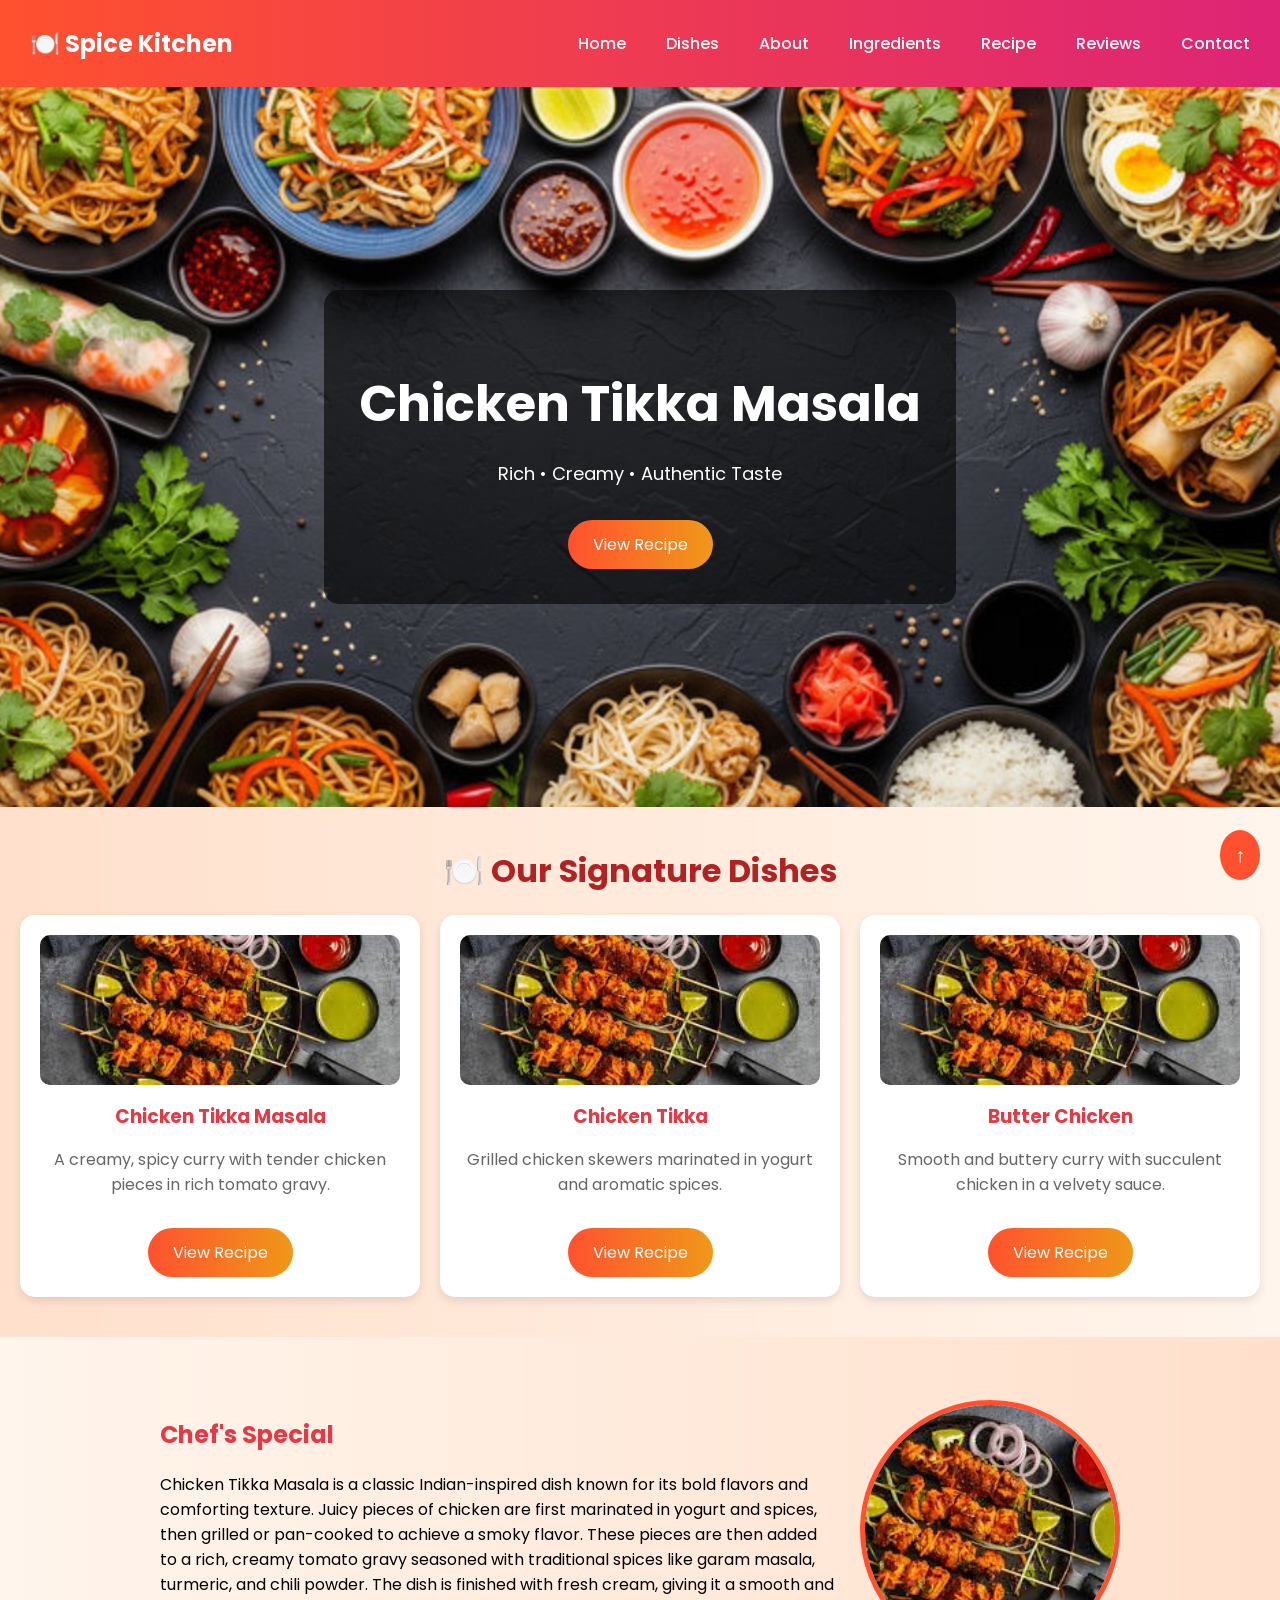
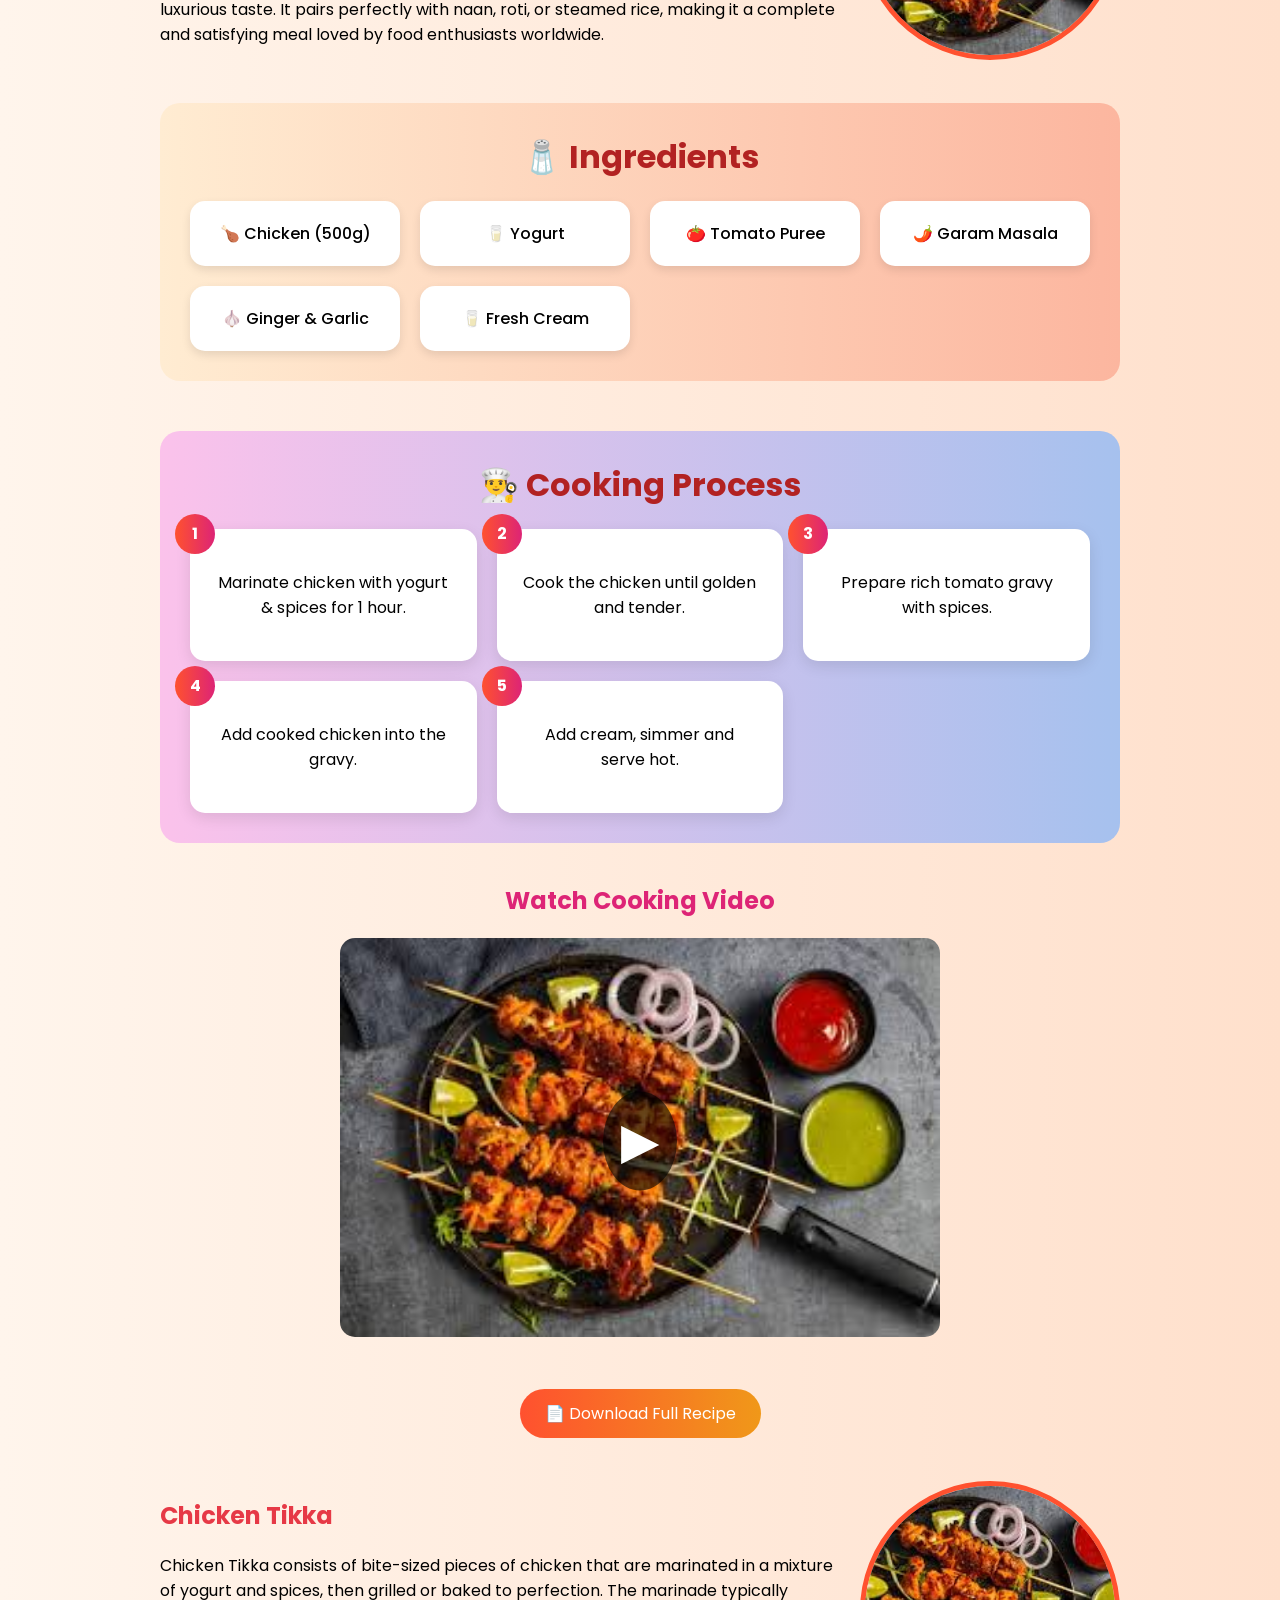
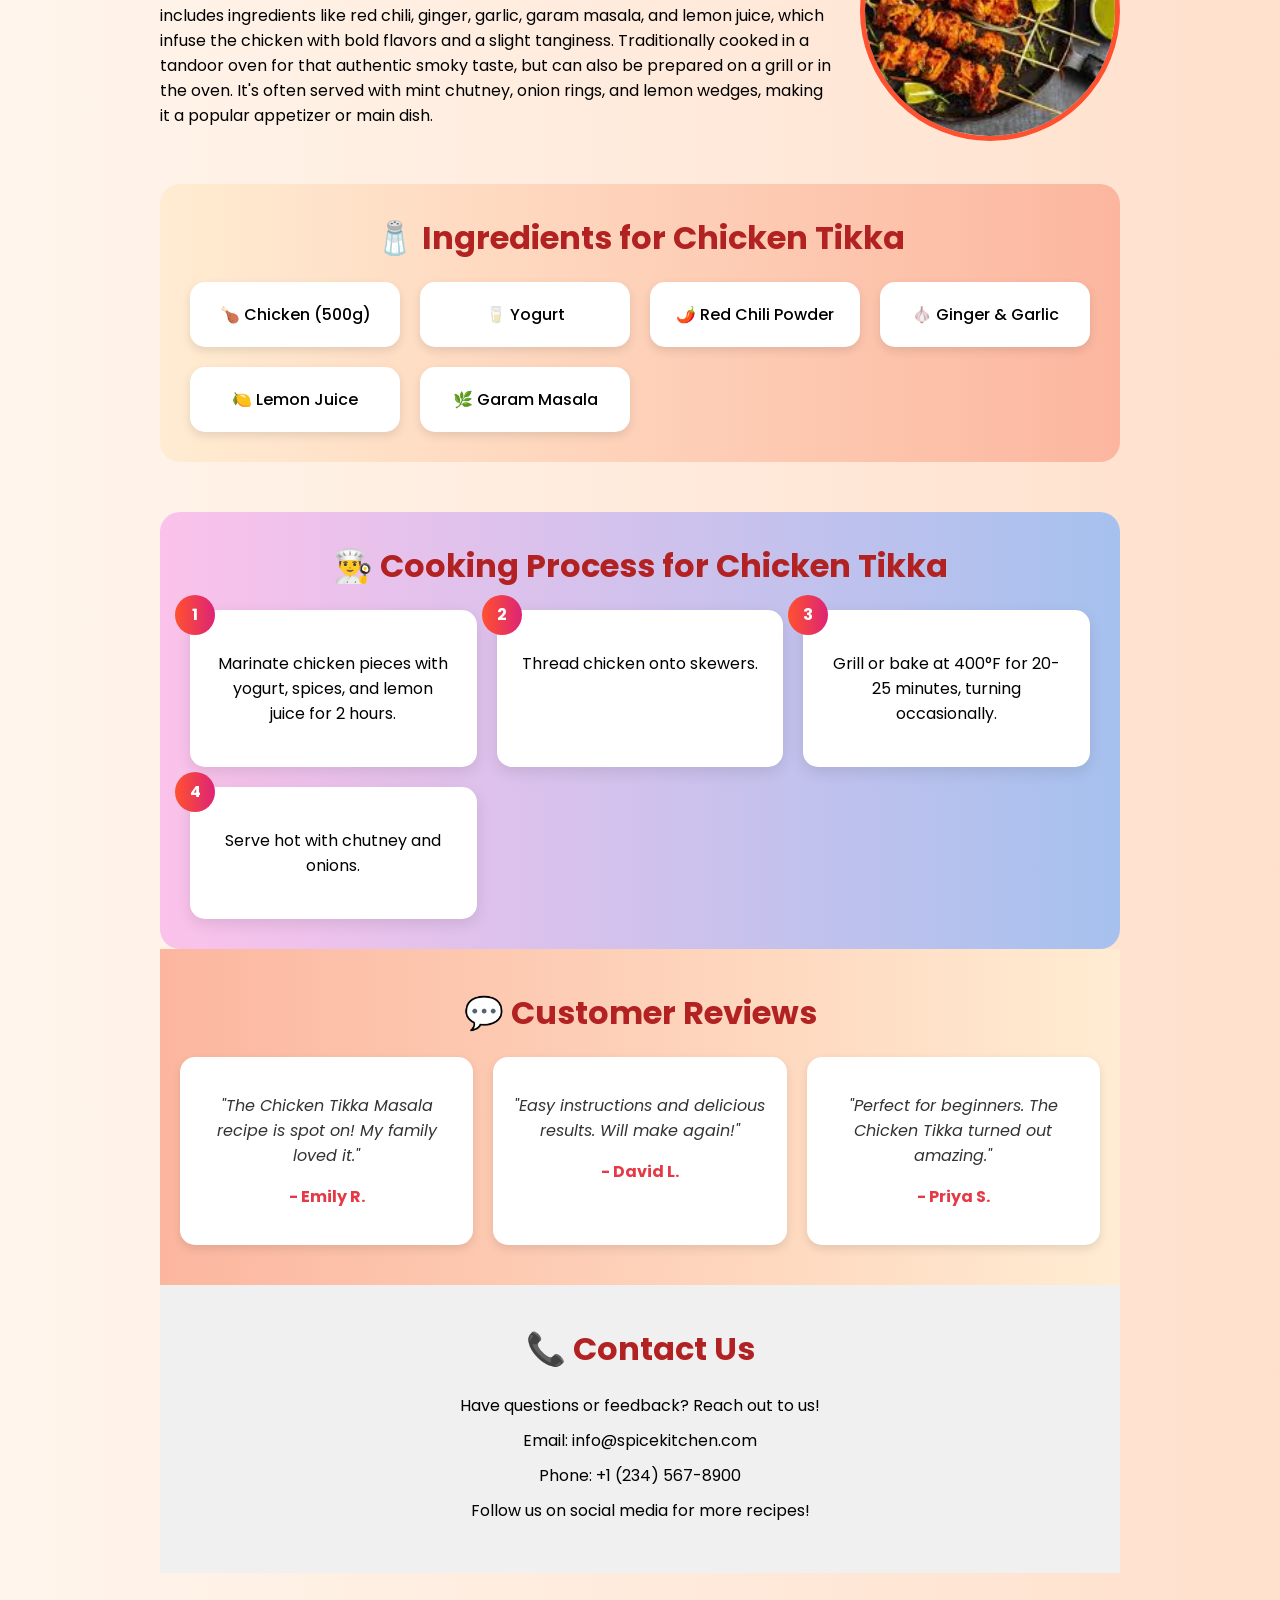
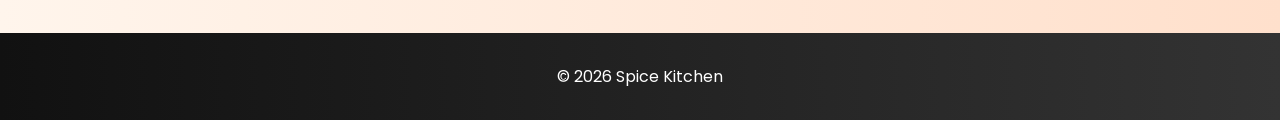
<file: chicken-tikka/index.html>
<!DOCTYPE html>
<html>
<head>
    <title>Spice Kitchen - Chicken Tikka Masala</title>
    <link rel="stylesheet" href="style.css">

    <!-- Google Font -->
    <link href="https://fonts.googleapis.com/css2?family=Poppins:wght@300;600&display=swap" rel="stylesheet">
</head>
<body>

<!-- NAVBAR -->
<nav>
    <h2>🍽️ Spice Kitchen</h2>
    <ul>
        <li><a href="#">Home</a></li>
        <li><a href="#dishes">Dishes</a></li>
        <li><a href="#about">About</a></li>
        <li><a href="#ingredients">Ingredients</a></li>
        <li><a href="#recipe">Recipe</a></li>
        <li><a href="#testimonials">Reviews</a></li>
        <li><a href="#contact">Contact</a></li>
    </ul>
</nav>

<!-- HERO -->
<section class="hero">
    <div class="hero-text">
        <h1>Chicken Tikka Masala</h1>
        <p>Rich • Creamy • Authentic Taste</p>
        <a href="#recipe" class="btn">View Recipe</a>
    </div>
</section>

<section id="dishes" class="dishes-section">
    <h2 class="section-title">🍽️ Our Signature Dishes</h2>
    <div class="dishes-grid">
        <div class="dish-card">
            <img src="images/image1.jpg" alt="Chicken Tikka Masala">
            <h3>Chicken Tikka Masala</h3>
            <p>A creamy, spicy curry with tender chicken pieces in rich tomato gravy.</p>
            <a href="#recipe" class="btn">View Recipe</a>
        </div>
        <div class="dish-card">
            <img src="images/image1.jpg" alt="Chicken Tikka">
            <h3>Chicken Tikka</h3>
            <p>Grilled chicken skewers marinated in yogurt and aromatic spices.</p>
            <a href="#chicken-tikka" class="btn">View Recipe</a>
        </div>
        <div class="dish-card">
            <img src="images/image1.jpg" alt="Butter Chicken">
            <h3>Butter Chicken</h3>
            <p>Smooth and buttery curry with succulent chicken in a velvety sauce.</p>
            <a href="#butter-chicken" class="btn">View Recipe</a>
        </div>
    </div>
</section>

<div class="container">

    <!-- DISH SECTION -->
    <section class="dish" id="about">
        <div class="dish-info">
            <h2>Chef's Special</h2>
           <p>
                Chicken Tikka Masala is a classic Indian-inspired dish known for its bold flavors 
                and comforting texture. Juicy pieces of chicken are first marinated in yogurt and 
                spices, then grilled or pan-cooked to achieve a smoky flavor. These pieces are 
                then added to a rich, creamy tomato gravy seasoned with traditional spices like 
                garam masala, turmeric, and chili powder.

                The dish is finished with fresh cream, giving it a smooth and luxurious taste. 
                It pairs perfectly with naan, roti, or steamed rice, making it a complete and 
                satisfying meal loved by food enthusiasts worldwide.
            </p>
        </div>
        <img src="images/image1.jpg">
    </section>

    <!-- INGREDIENTS -->
    <section class="ingredients-section" id="ingredients">
        <h2 class="section-title">🧂 Ingredients</h2>
        <div class="ingredients-grid">
            <div class="ingredient-card">🍗 Chicken (500g)</div>
            <div class="ingredient-card">🥛 Yogurt</div>
            <div class="ingredient-card">🍅 Tomato Puree</div>
            <div class="ingredient-card">🌶️ Garam Masala</div>
            <div class="ingredient-card">🧄 Ginger & Garlic</div>
            <div class="ingredient-card">🥛 Fresh Cream</div>
        </div>
    </section>

    <!-- RECIPE -->
    <section class="recipe-section" id="recipe">
        <h2 class="section-title">👨‍🍳 Cooking Process</h2>
        <div class="recipe-steps">
            <div class="step-card">
                <span>1</span>
                <p>Marinate chicken with yogurt & spices for 1 hour.</p>
            </div>

            <div class="step-card">
                <span>2</span>
                <p>Cook the chicken until golden and tender.</p>
            </div>

            <div class="step-card">
                <span>3</span>
                <p>Prepare rich tomato gravy with spices.</p>
            </div>

            <div class="step-card">
                <span>4</span>
                <p>Add cooked chicken into the gravy.</p>
            </div>

            <div class="step-card">
                <span>5</span>
                <p>Add cream, simmer and serve hot.</p>
            </div>
        </div>
    </section>

    <!-- VIDEO -->
    <section class="video">
    <h2>Watch Cooking Video</h2>

    <div style="position:relative; max-width:600px; margin:auto;">
        
        <a href="https://www.youtube.com/watch?v=6No7g2GptXY" target="_blank">
            <img src="images/image1.jpg" 
                 style="width:100%; border-radius:15px;">

            <!-- Play Button -->
            <span style="
                position:absolute;
                top:50%; left:50%;
                transform:translate(-50%, -50%);
                font-size:50px;
                color:white;
                background:rgba(0,0,0,0.6);
                border-radius:50%;
                padding:12px 18px;
            ">▶</span>
        </a>

    </div>

</section>
    <!-- PDF -->
    <section class="pdf">
        <a href="images/recipe.pdf" download>📄 Download Full Recipe</a>
    </section>

    <!-- CHICKEN TIKKA -->
    <section id="chicken-tikka" class="dish">
        <div class="dish-info">
            <h2>Chicken Tikka</h2>
            <p>
                Chicken Tikka consists of bite-sized pieces of chicken that are marinated in a 
                mixture of yogurt and spices, then grilled or baked to perfection. The marinade 
                typically includes ingredients like red chili, ginger, garlic, garam masala, and 
                lemon juice, which infuse the chicken with bold flavors and a slight tanginess.

                Traditionally cooked in a tandoor oven for that authentic smoky taste, but can 
                also be prepared on a grill or in the oven. It's often served with mint chutney, 
                onion rings, and lemon wedges, making it a popular appetizer or main dish.
            </p>
        </div>
        <img src="images/image1.jpg" alt="Chicken Tikka">
    </section>

    <!-- INGREDIENTS FOR CHICKEN TIKKA -->
    <section class="ingredients-section">
        <h2 class="section-title">🧂 Ingredients for Chicken Tikka</h2>
        <div class="ingredients-grid">
            <div class="ingredient-card">🍗 Chicken (500g)</div>
            <div class="ingredient-card">🥛 Yogurt</div>
            <div class="ingredient-card">🌶️ Red Chili Powder</div>
            <div class="ingredient-card">🧄 Ginger & Garlic</div>
            <div class="ingredient-card">🍋 Lemon Juice</div>
            <div class="ingredient-card">🌿 Garam Masala</div>
        </div>
    </section>

    <!-- RECIPE FOR CHICKEN TIKKA -->
    <section class="recipe-section">
        <h2 class="section-title">👨‍🍳 Cooking Process for Chicken Tikka</h2>
        <div class="recipe-steps">
            <div class="step-card">
                <span>1</span>
                <p>Marinate chicken pieces with yogurt, spices, and lemon juice for 2 hours.</p>
            </div>
            <div class="step-card">
                <span>2</span>
                <p>Thread chicken onto skewers.</p>
            </div>
            <div class="step-card">
                <span>3</span>
                <p>Grill or bake at 400°F for 20-25 minutes, turning occasionally.</p>
            </div>
            <div class="step-card">
                <span>4</span>
                <p>Serve hot with chutney and onions.</p>
            </div>
        </div>
    </section>

    <!-- TESTIMONIALS -->
    <section id="testimonials" class="testimonials">
        <h2 class="section-title">💬 Customer Reviews</h2>
        <div class="testimonials-grid">
            <div class="testimonial-card">
                <p>"The Chicken Tikka Masala recipe is spot on! My family loved it."</p>
                <p>- Emily R.</p>
            </div>
            <div class="testimonial-card">
                <p>"Easy instructions and delicious results. Will make again!"</p>
                <p>- David L.</p>
            </div>
            <div class="testimonial-card">
                <p>"Perfect for beginners. The Chicken Tikka turned out amazing."</p>
                <p>- Priya S.</p>
            </div>
        </div>
    </section>

    <!-- CONTACT -->
    <section id="contact" class="contact">
        <h2 class="section-title">📞 Contact Us</h2>
        <p>Have questions or feedback? Reach out to us!</p>
        <p>Email: info@spicekitchen.com</p>
        <p>Phone: +1 (234) 567-8900</p>
        <p>Follow us on social media for more recipes!</p>
    </section>

</div>

<a href="#" class="back-to-top">↑</a>

<!-- FOOTER -->
<footer>
    <p>© 2026 Spice Kitchen</p>
</footer>

<script>
document.querySelectorAll('a[href^="#"]').forEach(anchor => {
    anchor.addEventListener('click', function (e) {
        e.preventDefault();
        document.querySelector(this.getAttribute('href')).scrollIntoView({
            behavior: 'smooth'
        });
    });
});
</script>

</body>
</html>
</file>
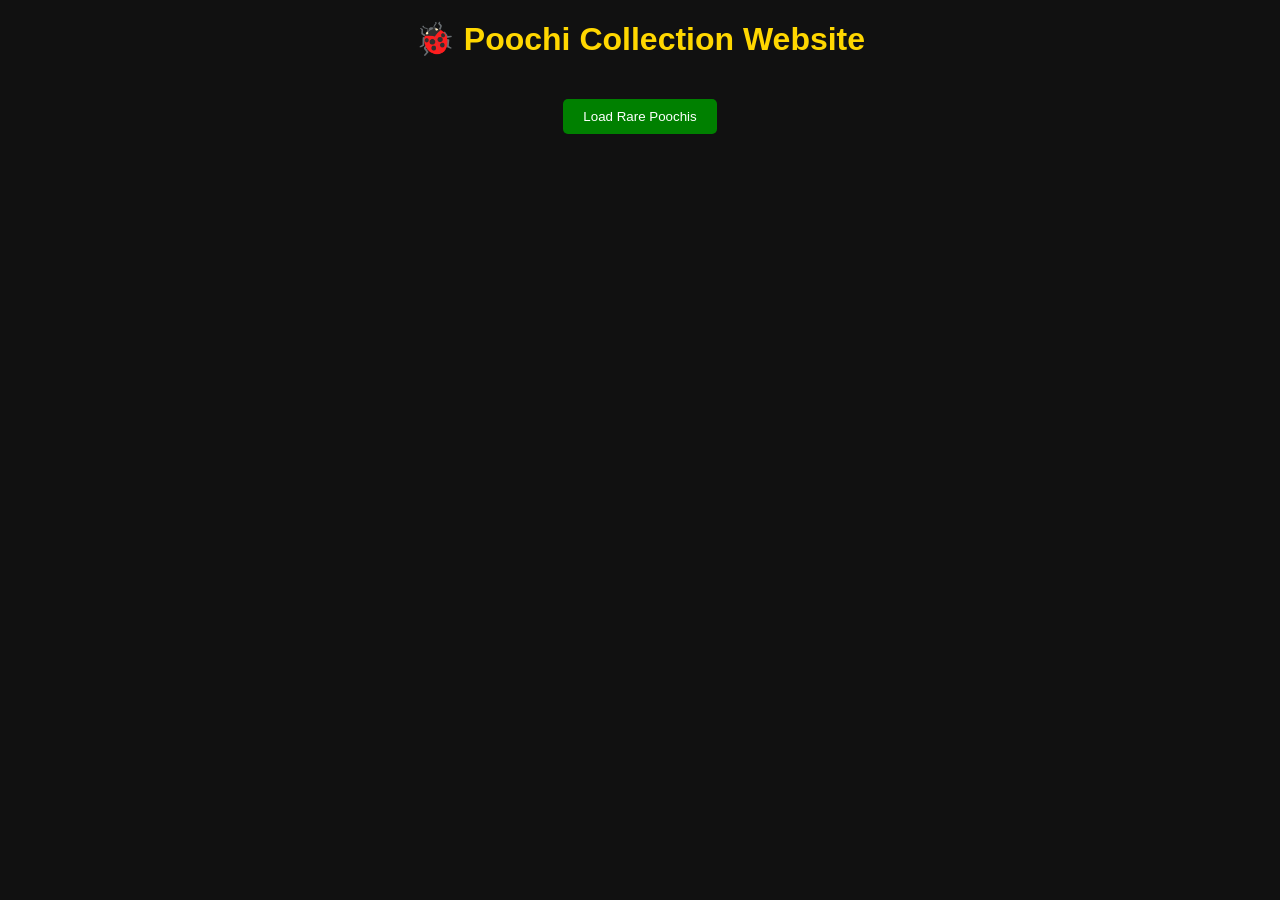
<file: poochi.html>
<!DOCTYPE html>
<html>
<head>
    <title>Poochi Mohan Collection</title>
    <style>
        body {
            font-family: Arial, sans-serif;
            background: #111;
            color: white;
            text-align: center;
            margin: 0;
        }

        h1 {
            color: gold;
            margin-top: 20px;
        }

        #loadBtn {
            padding: 10px 20px;
            margin: 20px;
            background: green;
            color: white;
            border: none;
            border-radius: 5px;
            cursor: pointer;
        }

        .container {
            display: flex;
            flex-wrap: wrap;
            justify-content: center;
            gap: 20px;
            padding: 20px;
        }

        .card {
            background: #222;
            padding: 15px;
            border-radius: 10px;
            width: 220px;
            transition: 0.3s;
        }

        .card:hover {
            transform: scale(1.05);
            background: #333;
        }

        img {
            width: 100%;
            height: 150px;
            object-fit: cover;
            border-radius: 8px;
        }

        p {
            font-size: 14px;
        }
    </style>
</head>
<body>

<h1>🐞 Poochi Collection Website</h1>
<button id="loadBtn">Load Rare Poochis</button>

<div class="container" id="poochiContainer"></div>

<!-- Embedded JSON Data -->
<script id="poochiData" type="application/json">
{
  "poochis": [
    {
      "name": "Maatu E",
      "description": "A rare flying insect mostly found near cattle fields.",
      "image": "[data-uri]"
    },
    {
      "name": "Palli Vaal Kulavi",
      "description": "A fast-moving wasp-like insect with strong tail structure.",
      "image": "[data-uri]"
    },
    {
      "name": "Arabian Kundu Kosu",
      "description": "A desert mosquito species active during night time.",
      "image": "[data-uri]"
    },
    {
      "name": "Aamai Kai Theni",
      "description": "A rare honey bee species with unique wing patterns.",
      "image": "[data-uri]"
    },
    {
      "name": "Nandu Kan Pullai Poochi",
      "description": "An insect known for its large crab-like eyes.",
      "image": "[data-uri]"
    },
    {
      "name": "Karuppu Cockroach",
      "description": "A dark forest cockroach species rarely seen in cities.",
      "image": "[data-uri]"
    },
    {
      "name": "Sivantha Kaal Thumbi",
      "description": "A red-legged dragonfly species found near lakes.",
      "image": "[data-uri]"
    }
  ]
}
</script>

<script>
// AJAX + JSON + JavaScript

document.getElementById("loadBtn").addEventListener("click", function () {

    // Simulating AJAX fetch from embedded JSON
    const jsonData = document.getElementById("poochiData").textContent;
    const data = JSON.parse(jsonData);

    const container = document.getElementById("poochiContainer");
    container.innerHTML = "";

    data.poochis.forEach(function(poochi) {

        const card = document.createElement("div");
        card.className = "card";

        card.innerHTML = `
            <img src="${poochi.image}" alt="${poochi.name}">
            <h3>${poochi.name}</h3>
            <p>${poochi.description}</p>
        `;

        container.appendChild(card);
    });

});
</script>

</body>
</html>
</file>
<file: chicken-tikka/style.css>
*{box-sizing: border-box;}

body {
    margin: 0;
    font-family: 'Poppins', sans-serif;
    background: linear-gradient(to right, #fff5ec, #ffe0cc);
}

/* NAVBAR */
nav {
    display: flex;
    justify-content: space-between;
    align-items: center;
    background: linear-gradient(to right, #ff512f, #dd2476);
    color: white;
    padding: 15px 30px;
}

nav h2 {
    margin: 0;
}

nav ul {
    list-style: none;
    display: flex;
    gap: 40px;
}

nav a {
    color: white;
    text-decoration: none;
    font-weight: 500;
}

nav a:hover {
    text-decoration: underline;
}

/* HERO */
.hero {
    height: 80vh;
    background: url(images/banner-bg.jpg) center/cover no-repeat;
    display: flex;
    align-items: center;
    justify-content: center;
}

.hero-text {
    background: rgba(0,0,0,0.6);
    color: white;
    padding: 35px;
    text-align: center;
    border-radius: 15px;
}

.hero-text h1 {
    font-size: 50px;
    margin-bottom: 10px;
}

.hero-text p {
    font-size: 18px;
}

/* BUTTON */
.btn {
    display: inline-block;
    margin-top: 15px;
    background: linear-gradient(to right, #ff512f, #f09819);
    color: white;
    padding: 12px 25px;
    text-decoration: none;
    border-radius: 30px;
    transition: 0.3s;
}

.btn:hover {
    transform: scale(1.05);
}

/* CONTAINER */
.container {
    max-width: 1000px;
    margin: auto;
    padding: 20px;
}

/* DISH SECTION */
.dish {
    display: flex;
    gap: 25px;
    margin-top: 40px;
    align-items: center;
}

.dish img {
    width: 260px;
    height: 260px;
    border-radius: 50%;
    object-fit: cover;
    border: 5px solid #ff512f;
}

.dish-info h2 {
    color: #e63946;
}

/* MENU CARD */
.menu-card {
    background: linear-gradient(to right, #ffffff, #fff1e6);
    padding: 25px;
    margin-top: 25px;
    border-radius: 15px;
    box-shadow: 0 6px 15px rgba(0,0,0,0.1);
    transition: 0.3s;
}

.menu-card:hover {
    transform: translateY(-5px);
}

/* VIDEO */
.video {
    text-align: center;
    margin-top: 40px;
}

.video h2 {
    color: #dd2476;
}

.video iframe {
    width: 100%;
    height: 400px;
    border-radius: 15px;
    box-shadow: 0 5px 15px rgba(0,0,0,0.2);
}

/* PDF */
.pdf {
    text-align: center;
    margin-top: 25px;
}

.pdf a {
    background: linear-gradient(to right, #ff512f, #f09819);
    color: white;
    padding: 12px 25px;
    text-decoration: none;
    border-radius: 25px;
    transition: 0.3s;
    margin-top: 20px;
    display: inline-block;
}

.pdf a:hover {
    background: linear-gradient(to right, #f09819, #ff512f);
}

/* FOOTER */
footer {
    background: linear-gradient(to right, #111, #333);
    color: white;
    text-align: center;
    padding: 15px;
    margin-top: 40px;
}

/* INGREDIENTS SECTION */
.ingredients-section {
    margin-top: 40px;
    padding: 30px;
    border-radius: 20px;
    background: linear-gradient(to right, #ffecd2, #fcb69f);
    text-align: center;
}

.section-title {
    font-size: 32px;
    margin-bottom: 20px;
    color: #b22222;
    margin-top: 0;
}

/* GRID */
.ingredients-grid {
    display: grid;
    grid-template-columns: repeat(auto-fit, minmax(180px, 1fr));
    gap: 20px;
}

/* CARDS */
.ingredient-card {
    background: white;
    padding: 20px;
    border-radius: 15px;
    font-size: 16px;
    font-weight: 500;
    box-shadow: 0 4px 10px rgba(0,0,0,0.1);
    transition: 0.3s;
}

/* HOVER EFFECT */
.ingredient-card:hover {
    transform: scale(1.05);
    background: linear-gradient(to right, #ff512f, #f09819);
    color: white;
}

/* RECIPE SECTION */
.recipe-section {
    margin-top: 50px;
    padding: 30px;
    border-radius: 20px;
    background: linear-gradient(to right, #fbc2eb, #a6c1ee);
    text-align: center;
}

/* STEPS GRID */
.recipe-steps {
    display: grid;
    grid-template-columns: repeat(auto-fit, minmax(220px, 1fr));
    gap: 20px;
    margin-top: 20px;
}

/* STEP CARD */
.step-card {
    background: white;
    padding: 25px;
    border-radius: 15px;
    position: relative;
    box-shadow: 0 5px 15px rgba(0,0,0,0.1);
    transition: 0.3s;
}

/* STEP NUMBER */
.step-card span {
    position: absolute;
    top: -15px;
    left: -15px;
    background: linear-gradient(to right, #ff512f, #dd2476);
    color: white;
    width: 40px;
    height: 40px;
    border-radius: 50%;
    font-weight: bold;
    display: flex;
    align-items: center;
    justify-content: center;
}

/* HOVER EFFECT */
.step-card:hover {
    transform: translateY(-8px);
    background: linear-gradient(to right, #ff9a9e, #fad0c4);
    color: #333;
}

/* DISHES SECTION */
.dishes-section {
    text-align: center;
    padding: 40px 20px;
    background: linear-gradient(to right, #ffe0cc, #fff5ec);
}

.dishes-grid {
    display: grid;
    grid-template-columns: repeat(auto-fit, minmax(250px, 1fr));
    gap: 20px;
    margin-top: 20px;
}

.dish-card {
    background: white;
    padding: 20px;
    border-radius: 15px;
    box-shadow: 0 4px 10px rgba(0,0,0,0.1);
    transition: 0.3s;
}

.dish-card:hover {
    transform: translateY(-5px);
}

.dish-card img {
    width: 100%;
    height: 150px;
    object-fit: cover;
    border-radius: 10px;
}

.dish-card h3 {
    color: #e63946;
    margin: 10px 0;
}

.dish-card p {
    color: #666;
}

/* TESTIMONIALS */
.testimonials {
    padding: 40px 20px;
    background: linear-gradient(to right, #fcb69f, #ffecd2);
    text-align: center;
}

.testimonials-grid {
    display: grid;
    grid-template-columns: repeat(auto-fit, minmax(250px, 1fr));
    gap: 20px;
    margin-top: 20px;
}

.testimonial-card {
    background: white;
    padding: 20px;
    border-radius: 15px;
    box-shadow: 0 4px 10px rgba(0,0,0,0.1);
}

.testimonial-card p:first-child {
    font-style: italic;
    color: #333;
}

.testimonial-card p:last-child {
    color: #e63946;
    font-weight: bold;
    margin-top: 10px;
}

/* CONTACT */
.contact {
    text-align: center;
    padding: 40px 20px;
    background: #f0f0f0;
}

.contact p {
    margin: 10px 0;
}

/* BACK TO TOP */
.back-to-top {
    position: fixed;
    bottom: 20px;
    right: 20px;
    background: #ff512f;
    color: white;
    padding: 10px 15px;
    border-radius: 50%;
    text-decoration: none;
    font-size: 20px;
    transition: 0.3s;
}

.back-to-top:hover {
    background: #dd2476;
}
</file>
